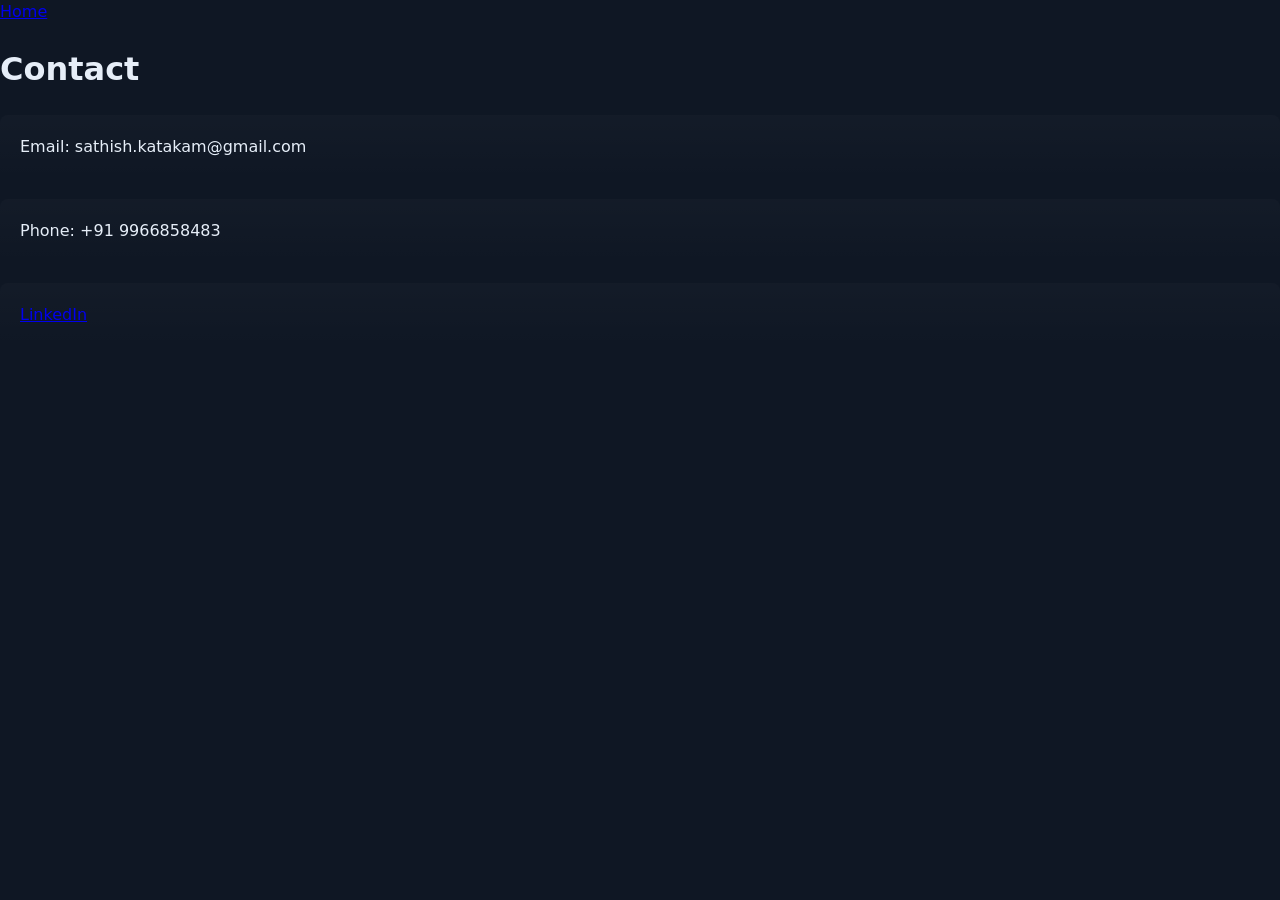
<file: contact.html>
<!DOCTYPE html>
<html>
<head>
<link rel="stylesheet" href="style.css">
<title>Contact</title>
</head>

<body>

<nav>
  <a href="index.html">Home</a>
</nav>

<div class="section">

<h1>Contact</h1>

<div class="card">Email: sathish.katakam@gmail.com</div>
<div class="card">Phone: +91 9966858483</div>
<div class="card">
<a href="https://linkedin.com/in/sathish-katakam">LinkedIn</a>
</div>

</div>

</body>
</html>
</file>
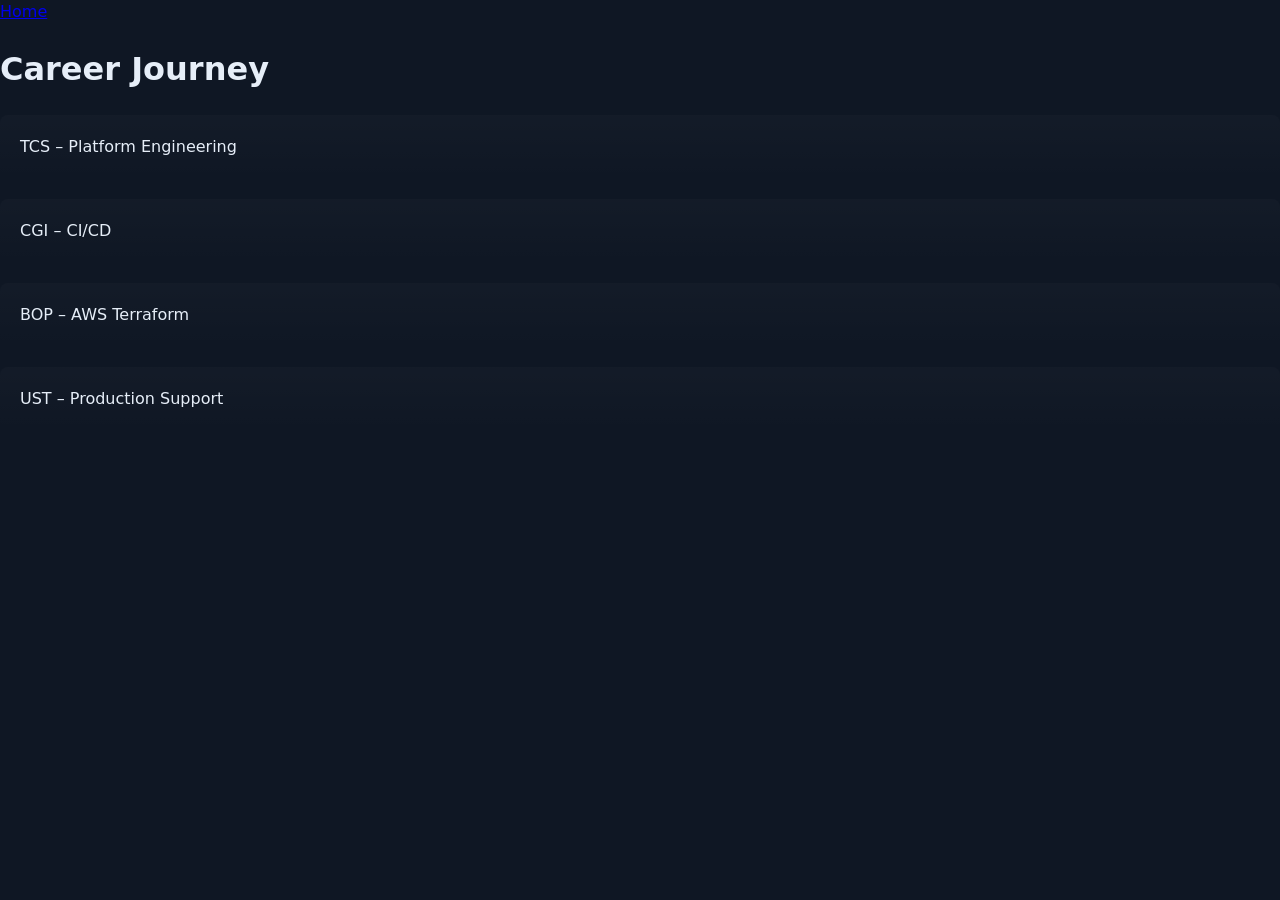
<file: journey.html>
<!DOCTYPE html>
<html>
<head>
<link rel="stylesheet" href="style.css">
<title>Journey</title>
</head>

<body>

<nav>
  <a href="index.html">Home</a>
</nav>

<div class="section">

<h1>Career Journey</h1>

<div class="card">TCS – Platform Engineering</div>
<div class="card">CGI – CI/CD</div>
<div class="card">BOP – AWS Terraform</div>
<div class="card">UST – Production Support</div>

</div>

</body>
</html>
</file>
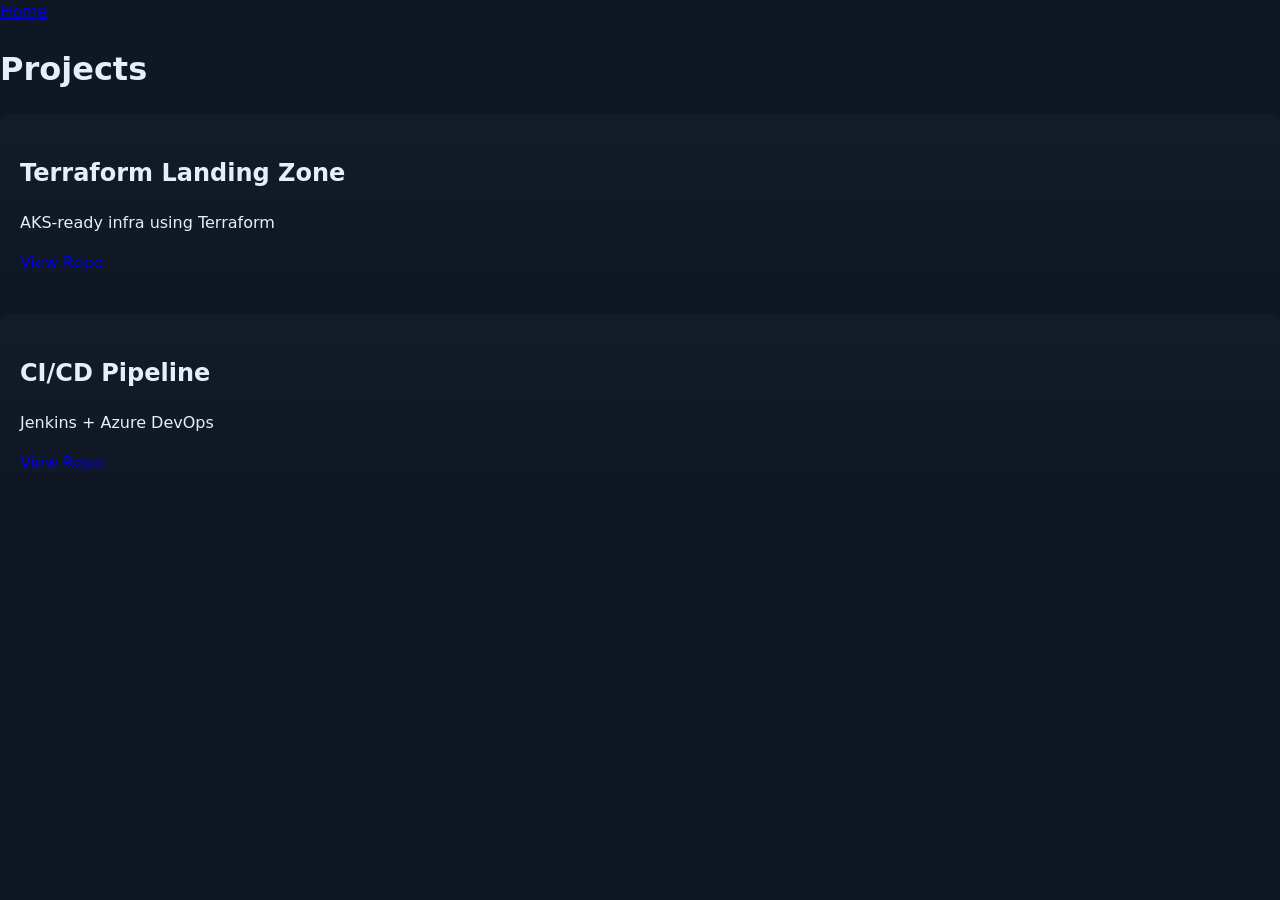
<file: projects.html>
<!DOCTYPE html>
<html>
<head>
<link rel="stylesheet" href="style.css">
<title>Projects</title>
</head>

<body>

<nav>
  <a href="index.html">Home</a>
</nav>

<div class="section">

<h1>Projects</h1>

<div class="card">
<h2>Terraform Landing Zone</h2>
<p>AKS-ready infra using Terraform</p>
<a href="https://github.com/sathish-katakam">View Repo</a>
</div>

<div class="card">
<h2>CI/CD Pipeline</h2>
<p>Jenkins + Azure DevOps</p>
<a href="https://github.com/sathish-katakam/cicdpipeline">View Repo</a>
</div>

</div>

</body>
</html>
</file>
<file: style.css>
:root{--bg:#0f1724;--card:#0b1220;--accent:#ff6b6b;--text:#e6eef8}
*{box-sizing:border-box}body{margin:0;font-family:Inter,system-ui,Arial;background:var(--bg);color:var(--text);line-height:1.5}
.container{max-width:900px;margin:0 auto;padding:24px}
.site-header{padding:28px 0;border-bottom:1px solid rgba(255,255,255,0.04)}
.name{margin:0;font-size:28px}
.role{margin:4px 0 12px;color:#9fb0c8}
.nav a{margin-right:12px;color:#cfe6ff;text-decoration:none}
.card{background:linear-gradient(180deg,rgba(255,255,255,0.02),transparent);padding:20px;border-radius:8px;margin:20px 0}
.grid{display:grid;grid-template-columns:repeat(auto-fit,minmax(220px,1fr));gap:12px}
.project{background:rgba(255,255,255,0.02);padding:12px;border-radius:6px}
.site-footer{padding:18px 0;text-align:center;color:#9fb0c8;border-top:1px solid rgba(255,255,255,0.03)}
input,textarea{width:100%;padding:10px;margin:8px 0;border-radius:6px;border:1px solid rgba(255,255,255,0.06);background:#071022;color:var(--text)}
button{background:var(--accent);color:#fff;border:none;padding:10px 16px;border-radius:6px;cursor:pointer}
@media(min-width:900px){.name{font-size:34px}}
</file>
